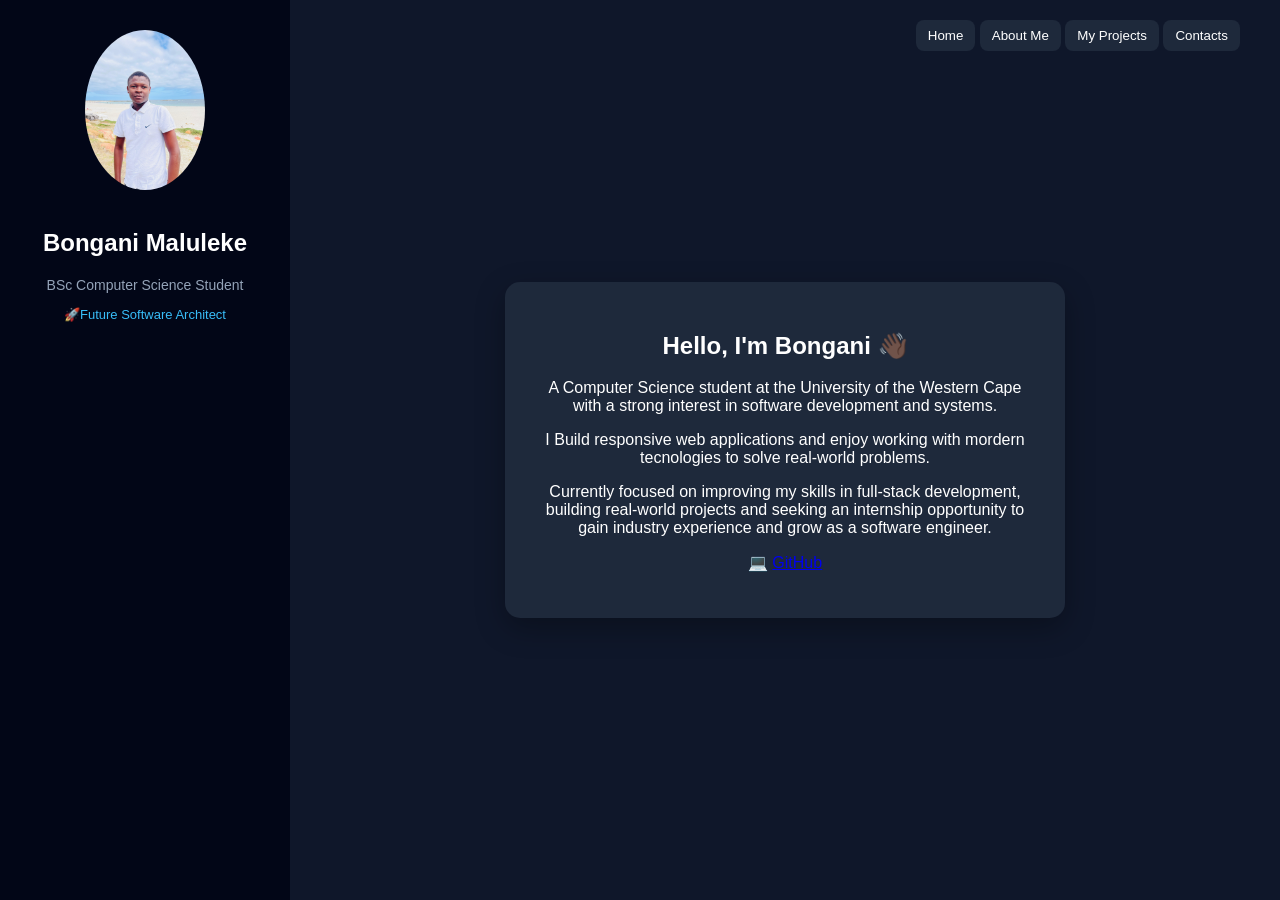
<file: index.html>
<!DOCTYPE html>
<html>
    <head>
        <meta charset="UTF-8">
        <meta name="viewport" content="width=device-width,initial-scale =1.0">
        <title>Bongani Maluleke's Portfolio</title>
        <meta name="description" content="Computer Science student portfolio showcasing web development projects and skills">
        <meta name="keywords" content="Bongani Maluleke, Wen Developer, Portfolio, JavaScript, HTML, CSS">
        <link rel="stylesheet" href="style.css">
        <link rel="icon" type="image/png" href="images/profile.jpg">
    </head>
    <body>
        <div class="container">

            <!--Creating a side bar-->
            <aside class="sidebar">
                <img src="images/profile.jpg" alt="Profile Picture" class="profile">
                <h2>Bongani Maluleke</h2>
                <p class="title">BSc Computer Science Student</p>
                <p class="goal"> 🚀Future Software Architect </p>

                
                
            </aside>


            <!--Right content-->
            <main class="content">
                <nav class="top-nav">
                    <button onclick="showSection('home', this)">Home</button>
                    <button onclick="showSection('aboutMe', this)">About Me</button>
                    <button onclick="showSection('projects', this)">My Projects</button>
                    <button onclick="showSection('contacts', this)">Contacts</button>
                </nav>
                <section id="home" class="card active">
                    <h2>Hello, I'm Bongani 👋🏿</h2>
                    <p>
                        A Computer Science student at the University of the Western Cape with a strong interest in software development and systems.
                    </p>
                    <p>
                        I Build responsive web applications and enjoy working with mordern tecnologies to solve real-world problems.
                    </p>
                    <p>
                        Currently focused on improving my skills in full-stack development, building real-world projects and seeking an internship opportunity to gain industry experience and grow as a software engineer.
                    </p>

                    <div class="home">
                        <p>💻 <a href="https://github.com/De-Bongz" target="_blank">GitHub</a></p>
                    </div>
                </section>

                <section id="aboutMe" class="card">
                    <h2>About Me</h2>
                    <p>My name is Bongani Maluleke, and I am a second-year Computer Science student at the University of the Western Cape, expected to graduate in 2027.</p>

                    <p>
                        I have a strong foundation in programming and problem-solving, with experience in building
                        frontend applications and working in Linux-based environments.
                    </p>

                    <p>
                        My coursework includes Data Structures & Algorithms, Statistics, Calculus, and Information Systems,
                        which have strengthened my analytical and technical skills.
                    </p>

                    <h3>Technical Skills</h3>
                    <ul>
                        <li><strong>Languages:</strong> Java, JavaScript, HTML, CSS, Python (basic)</li>
                        <li><strong>Tools:</strong> Git, GitHub, Linux (Ubuntu), VS Code</li>
                        <li><strong>Concepts:</strong> Data Structures, Problem Solving, Frontend Development</li>
                    </ul>

                    <h3>Experience with Linux</h3>
                    <p>
                        Comfortable working in Linux environments using terminal commands, including file management,
                        package installation, and system navigation.
                    </p>
                </section>

                <section id="projects" class="card">
                    <h2>My Projects</h2>

                    <div class="project-card">

                        <h3>📊 CRM Leads Management System</h3>

                        <p>
                            A full-stack CRM system with secure authentication, lead tracking, status updates, and note management through a dynamic dashboard.
                        </p>

                        <p><strong>Tech:</strong> Node.js, Express.js, MongoDB, JWT, HTML, CSS, JavaScript</p>

                        <div class="project-links">
                            <a href="https://github.com/De-Bongz/FUTURE_FS_02" target="_blank">
                                💻 GitHub
                            </a>
                            <a href="https://de-bongz.github.io/FUTURE_FS_02/" target="_blank">
                                🌍 Live Demo
                            </a>
                        </div>

                    </div>


                    <div class="project-card">
                        <h3>Budget Boss Web App</h3>

                        <p>A personal finance web app that helps users track income and expenses, categorize transactions, and monitor their financial balance.
                        </p>
                        <p><strong>Technologies:</strong> HTML, CSS, JavaScript</p>

                        <div class="project-links">
                            <a href="https://github.com/De-Bongz/Budget-Boss-app" target="_blank">💻 GitHub</a>
                            <a href="https://de-bongz.github.io/Budget-Boss-app/" target="_blank">🌎 LIve Demo</a>
                        </div>
                    </div>
                </section>

                <section id="contacts" class="card">

                    <h2>Contact Me</h2>

                    <div class="contact-info">
                        <p>📧 bonganimaluleka572@gmail.com</p>
                        <p>📞 067 320 4810</p>
                        <p>💻 <a href="https://github.com/De-Bongz" target="_blank">GitHub</a></p>
                        <p>🔗 <a href="https://www.linkedin.com/in/bongani-maluleke-4a779a3b1" target="_blank">LinkedIn</a></p>
                    </div>

                    <h3>Send a Message</h3>

                    <form class="contact-form">

                        <input id="name" type="text" placeholder="👤 Your Name" required>

                        <input id="email" type="email" placeholder="📧 Your Email" required>

                        <textarea id="message" placeholder="💬 Your Message" rows="5"></textarea>

                        <button type="button" onclick="sendMessage()">Send Message</button>

                    </form>

                    <p id="success-msg" class="success-msg">Message sent successfully ✅</p>

                </section>
                
            </main>

        <script src="script.js"></script>
    </body>
</html>
</file>
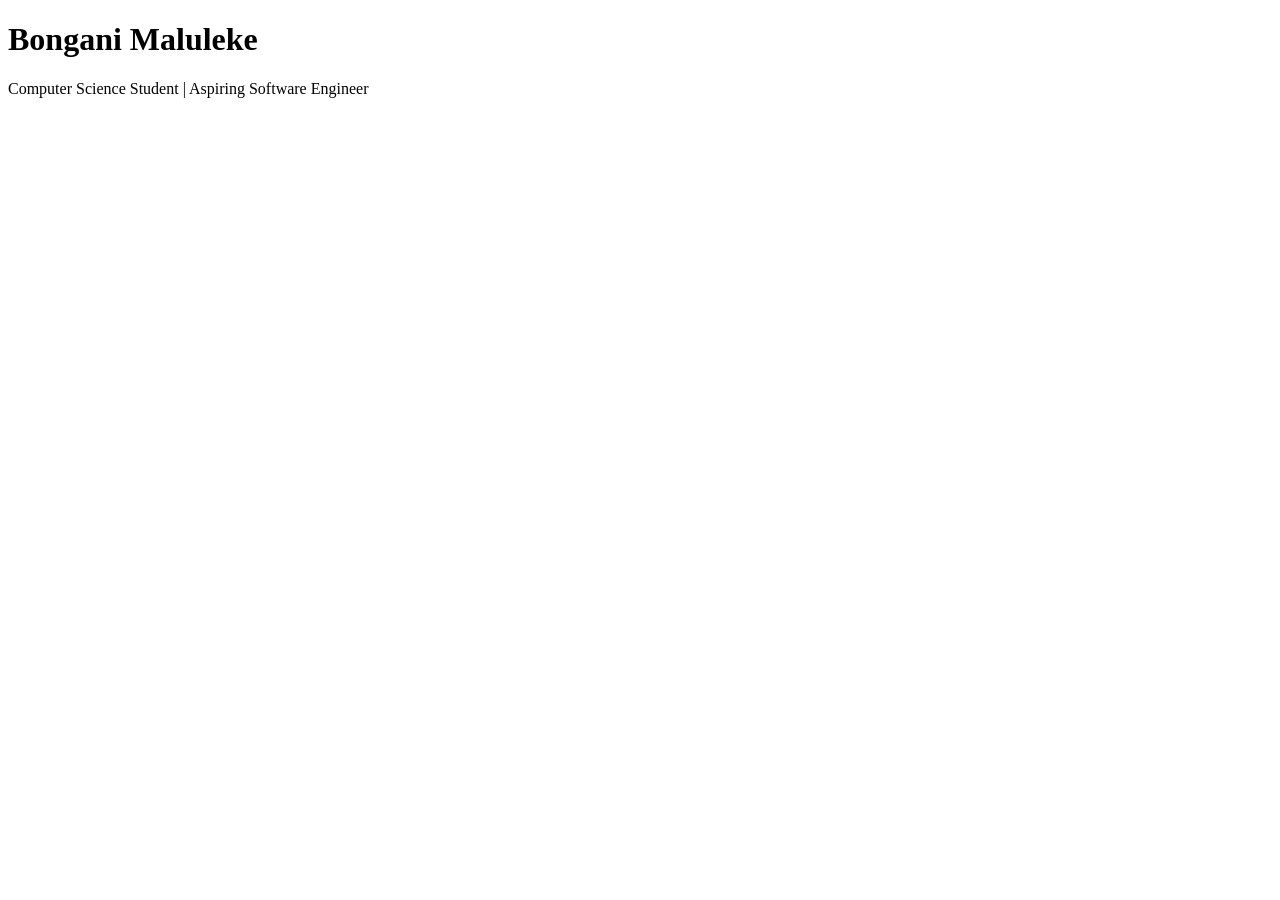
<file: backend/index.html>
<!DOCTYPE html>
<html>
    <head>
        <meta charset="UTF-8">
        <meta name="viewport" content="width=device-width,initial-scale =1.0">
        <title>Bongani Maluleke's Portfoil</title>
    </head>
    <body>
        <header>
            <h1>Bongani Maluleke</h1>
            <p>Computer Science Student | Aspiring Software Engineer</p>
        </header>
    </body>
</html>
</file>
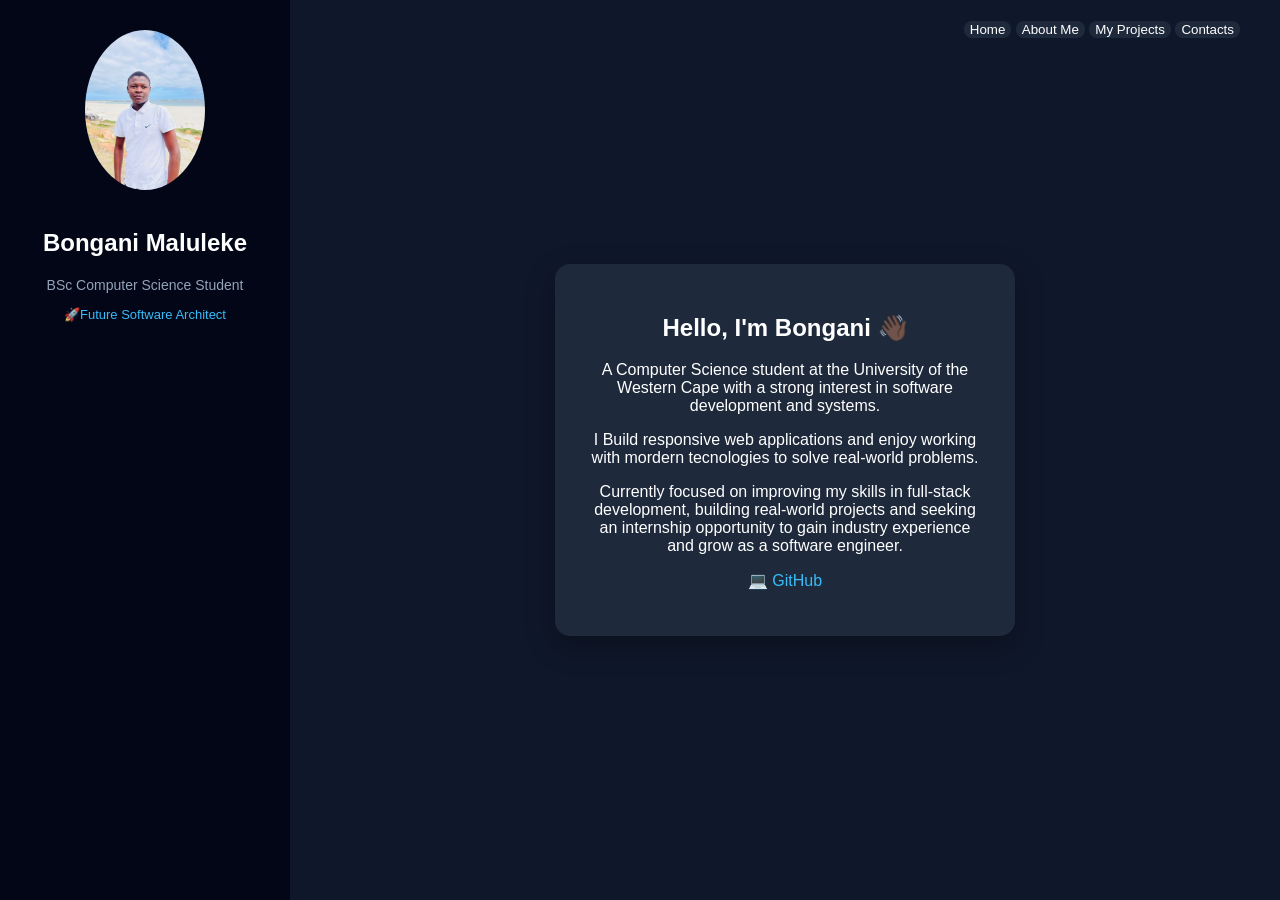
<file: frontend/index.html>
<!DOCTYPE html>
<html>
    <head>
        <meta charset="UTF-8">
        <meta name="viewport" content="width=device-width,initial-scale =1.0">
        <title>Bongani Maluleke's Portfolio</title>
        <meta name="description" content="Computer Science student portfolio showcasing web development projects and skills">
        <meta name="keywords" content="Bongani Maluleke, Wen Developer, Portfolio, JavaScript, HTML, CSS">
        <link rel="stylesheet" href="style.css">
    </head>
    <body>
        <div class="container">

            <!--Creating a side bar-->
            <aside class="sidebar">
                <img src="images/profile.jpg" alt="Profile Picture" class="profile">
                <h2>Bongani Maluleke</h2>
                <p class="title">BSc Computer Science Student</p>
                <p class="goal"> 🚀Future Software Architect </p>

                
                
            </aside>


            <!--Right content-->
            <main class="content">
                <nav class="top-nav">
                    <button onclick="showSection('home', this)">Home</button>
                    <button onclick="showSection('aboutMe', this)">About Me</button>
                    <button onclick="showSection('projects', this)">My Projects</button>
                    <button onclick="showSection('contacts', this)">Contacts</button>
                </nav>
                <section id="home" class="card active">
                    <h2>Hello, I'm Bongani 👋🏿</h2>
                    <p>
                        A Computer Science student at the University of the Western Cape with a strong interest in software development and systems.
                    </p>
                    <p>
                        I Build responsive web applications and enjoy working with mordern tecnologies to solve real-world problems.
                    </p>
                    <p>
                        Currently focused on improving my skills in full-stack development, building real-world projects and seeking an internship opportunity to gain industry experience and grow as a software engineer.
                    </p>

                    <div class="home">
                        <p>💻 <a href="https://github.com/De-Bongz" target="_blank">GitHub</a></p>
                    </div>
                </section>

                <section id="aboutMe" class="card">
                    <h2>About Me</h2>
                    <p>My name is Bongani Maluleke, and I am a second-year Computer Science student at the University of the Western Cape, expected to graduate in 2027.</p>

                    <p>
                        I have a strong foundation in programming and problem-solving, with experience in building
                        frontend applications and working in Linux-based environments.
                    </p>

                    <p>
                        My coursework includes Data Structures & Algorithms, Statistics, Calculus, and Information Systems,
                        which have strengthened my analytical and technical skills.
                    </p>

                    <h3>Technical Skills</h3>
                    <ul>
                        <li><strong>Languages:</strong> Java, JavaScript, HTML, CSS, Python (basic)</li>
                        <li><strong>Tools:</strong> Git, GitHub, Linux (Ubuntu), VS Code</li>
                        <li><strong>Concepts:</strong> Data Structures, Problem Solving, Frontend Development</li>
                    </ul>

                    <h3>Experience with Linux</h3>
                    <p>
                        Comfortable working in Linux environments using terminal commands, including file management,
                        package installation, and system navigation.
                    </p>
                </section>

                <section id="projects" class="card">
                    <h2>My Projects</h2>

                    <div class="project-card">

                        <h3>📊 CRM Leads Management System</h3>

                        <p>
                            A full-stack CRM system with secure authentication, lead tracking, status updates, and note management through a dynamic dashboard.
                        </p>

                        <p><strong>Tech:</strong> Node.js, Express.js, MongoDB, JWT, HTML, CSS, JavaScript</p>

                        <div class="project-links">
                            <a href="https://github.com/De-Bongz/FUTURE_FS_02" target="_blank">
                                💻 GitHub
                            </a>
                            <a href="#" target="_blank" class="disabled">
                                🌍 Live Demo (Coming Soon)
                            </a>
                        </div>

                    </div>


                    <div class="project-card">
                        <h3>Budget Boss Web App</h3>

                        <p>A personal finance web app that helps users track income and expenses, categorize transactions, and monitor their financial balance.
                        </p>
                        <p><strong>Technologies:</strong> HTML, CSS, JavaScript</p>

                        <div class="project-links">
                            <a href="https://github.com/De-Bongz/Budget-Boss-app" target="_blank">💻 GitHub</a>
                            <a href="https://de-bongz.github.io/Budget-Boss-app/" target="_blank">🌎 LIve Demo</a>
                        </div>
                    </div>
                </section>

                <section id="contacts" class="card">

                    <h2>Contact Me</h2>

                    <div class="contact-info">
                        <p>📧 bonganimaluleka572@gmail.com</p>
                        <p>📞 067 320 4810</p>
                        <p>💻 <a href="https://github.com/De-Bongz" target="_blank">GitHub</a></p>
                        <p>🔗 <a href="https://www.linkedin.com/in/bongani-maluleke-4a779a3b1" target="_blank">LinkedIn</a></p>
                    </div>

                    <h3>Send a Message</h3>

                    <form class="contact-form">

                        <input id="name" type="text" placeholder="👤 Your Name" required>

                        <input id="email" type="email" placeholder="📧 Your Email" required>

                        <textarea id="message" placeholder="💬 Your Message" rows="5"></textarea>

                        <button type="button" onclick="sendMessage()">Send Message</button>

                    </form>

                    <p id="success-msg" class="success-msg">Message sent successfully ✅</p>

                </section>
                
            </main>

        <script src="script.js"></script>
    </body>
</html>
</file>
<file: style.css>
body {
    font-family: Arial, sans-serif;
    margin: 0;
    background: radial-gradient(circle at top right, #1e293b, #020617);
    color: white;
    text-align: center;
}

html {
    scroll-behavior: smooth;
}

/* Section layering */
#home { z-index: 4; }
#aboutMe { z-index: 3; }
#projects { z-index: 2; }
#contacts { z-index: 1; }

section {
    padding: 40px;
    max-width: 800px;
    margin: auto;
}

.active {
    display: block;
}

/* Card styling */
.card {
    position: absolute;
    width: 100%;
    max-width: 500px;
    background: #1e293b;
    padding: 30px;
    border-radius: 15px;
    box-shadow: 0 10px 30px rgba(0, 0, 0, 0.3);
    opacity: 0;
    transform: translate(20px) scale(0.95);
    pointer-events: none;
    transition: all 0.4s ease;
}

.card.active {
    opacity: 1;
    transform: translate(0) scale(1);
    pointer-events: auto;
}

.card:hover {
    transform: scale(1.02);
    box-shadow: 0 0 12px #2563eb;
}

/* Project cards */
.project-card {
    margin-top: 15px;
    padding: 15px;
    background: #020617;
    border-radius: 10px;
    transition: 0.3s;
}

.project-card:hover {
    transform: translate(-5px);
    box-shadow: 0 0 10px #38bdf8;
}

/* Layout */
.container {
    display: flex;
    min-height: 100vh;
}

/* Sidebar */
.sidebar {
    width: 250px;
    background: #020617;
    color: white;
    text-align: center;
    padding: 30px 20px;
}

.profile {
    width: 120px;
    border-radius: 50%;
    margin-bottom: 15px;
}

.title {
    color: #94a3b8;
    font-size: 14px;
}

.goal {
    font-size: 13px;
    margin-bottom: 20px;
    color: #38bdf8;
}

.sidebar a {
    display: block;
    margin: 10px 0;
    cursor: pointer;
    transition: 0.3s;
}

.sidebar a:hover {
    color: #38bdf8;
    font-weight: bold;
}

/* Content area */
.content {
    position: relative;
    flex: 1;
    display: flex;
    padding: 40px;
    background: #0f172a;
    justify-content: center;
    align-items: center;
}

/* Top navigation */
.top-nav {
    position: absolute;
    top: 20px;
    right: 40px;
}

.top-nav button {
    background: #1e293b;
    color: white;
    border: none;
    border-radius: 8px;
    cursor: pointer;
    padding: 8px 12px;
}

.top-nav button.active-btn {
    background: #2563eb;
}

/* Project links */
.project-links {
    margin-top: 10px;
    display: flex;
    gap: 15px;
    flex-wrap: wrap;
}

.project-links a {
    padding: 8px 12px;
    border-radius: 8px;
    text-decoration: none;
    background: #2563eb;
    color: white;
    font-size: 14px;
    font-weight: bold;
    transition: 0.3s;
}

.project-links a:hover {
    background: #1d4ed8;
}

/* Contact section */
.contact-info {
    margin-bottom: 15px;
    font-size: 14px;
    color: #94a3b8;
}

.contact-info a {
    color: #38bdf8;
    text-decoration: none;
}

.contact-form {
    display: flex;
    flex-direction: column;
    gap: 12px;
    background: #1e293b;
    padding: 25px;
    border-radius: 12px;
    box-shadow: 0 8px 20px rgba(0,0,0,0.4);
    max-width: 500px;
    margin: auto;
}

.contact-form input,
.contact-form textarea {
    padding: 12px;
    border-radius: 10px;
    border: none;
    background: #020617;
    color: white;
    outline: none;
    transition: 0.3s;
}

.contact-form input:focus,
.contact-form textarea:focus {
    border: 1px solid #38bdf8;
    box-shadow: 0 0 8px #38bdf8;
}

.contact-form button {
    padding: 12px;
    border-radius: 10px;
    border: none;
    background: #2563eb;
    color: white;
    font-weight: bold;
    cursor: pointer;
    transition: 0.3s;
}

.contact-form button:hover {
    background: #1d4ed8;
    transform: scale(1.03);
}

.success-msg {
    display: none;
    margin-top: 10px;
    color: #22c55e;
    opacity: 0;
    transition: opacity 0.4s ease;
}

.success-msg.active {
    display: block;
    opacity: 1;
}

#contacts h3 {
    margin-top: 20px;
    color: #38bdf8;
}

/* 📱 Mobile-only overrides */
@media (max-width: 768px) {
    .container {
        flex-direction: column; /* stack sidebar above content */
        height: auto;
    }

    .sidebar {
        width: 100%;
        padding: 20px;
        border-bottom: 1px solid #1e293b;
    }

    .profile {
        width: 90px; /* shrink profile picture */
    }

    .content {
        flex-direction: column; /* stack cards vertically */
        padding: 20px;
        align-items: stretch;
    }

    .card {
        position: relative !important; /* override absolute only on mobile */
        max-width: 100%;
        margin: 20px auto;
        transform: none !important; /* reset transforms */
        opacity: 0; /* keep visible */
        pointer-events: auto;
        display: none;
    }

    .card.active {
        opacity: 1 !important;
        pointer-events: auto !important;
        display: block !important; /* show only the active card */
    }

    .top-nav {
        position: static;
        margin-bottom: 20px;
        text-align: center;
    }

    .top-nav button {
        margin: 5px;
        padding: 10px;
        font-size: 14px;
    }
}
</file>
<file: frontend/style.css>
body{
    font-family: Arial;
    margin: 0;
    background: #111;
    color: white;
    text-align: center;
    background: radial-gradient(circle at top right, #1e293b, #020617);
}

#home{
    z-index: 4;
}
#aboutMe{
    z-index: 3;
}
#projects{
    z-index: 2;
}
#contacts{
    z-index: 1;
}

section{
    padding: 40px;
    max-width: 800px;
    margin: auto;
}

.active{
    display: block;
}

.card{
    position: absolute;
    width: 400px;
    background: #1e293b;
    padding: 30px;
    border-radius: 15px;
    box-shadow: 0 10px 30px rgba(0, 0, 0, 0.3);
    opacity: 0;
    transform: translate(20px) scale(0.95);
    pointer-events: none;
    transition: all 0.4s ease;
}

.project-card{
    margin-top: 15px;
    padding: 15px;
    background: #020617;
    border-radius: 10px;
    transition: 0.3s;
}

.project-card:hover{
    transform: translate(-5px);
}

.card.active{
    opacity: 1;
    transform: translate(0) scale(1);
    pointer-events: auto;
}

.card:hover{
    transform: scale(1.03);
}

.container{
    display: flex;
    height: 100vh;
}

/* side bar */
.sidebar{
    width: 250px;
    background: #020617;
    color: white;
    text-align: center;
    padding: 30px 20px;
}

.profile{
    width: 120px;
    border-radius: 50%;
    margin-bottom: 15px;
}

.title{
    color: #94a3b8;
    font-size: 14px;
}

.goal{
    font-size: 13px;
    margin-bottom: 20px;
    color: #38bdf8;
}

.sidebar a {
    display: block;
    margin: 10px 0;
    cursor: pointer;
}

/* right side*/
.content{
    position: relative;
    flex: 1;
    display: flex;
    padding: 40px;
    background: #0f172a;
    justify-content: center;
    align-items: center;
}

.top-nav{
    position: absolute;
    top: 20px;
    right: 40px;
}

.top-nav button{
    background: #1e293b;
    color: white;
    border: none;
    border-radius: 8px;
    cursor: pointer;
}

.top-nav button.active-btn{
    background: #2563eb;
}
.home a {
    color: #38bdf8;
    text-decoration: none;
}

.project-link{
    margin-top: 10px;
    display: flex;
    gap: 15px;
}

.project-links a{
    padding: 8px 12px;
    border-radius: 8px;
    text-decoration: none;
    background: #2563eb;
    color: white;
    font-size: 14px;
    font-weight: bold;
    margin-right: 10px;
    transition: 0.3s;
}

.project-link a:hover{
    background: #1d4ed8;
}


/* Contact Form Styling */
.contact-info {
    margin-bottom: 15px;
    font-size: 14px;
    color: #94a3b8;
}

.contact-info a {
    color: #38bdf8;
    text-decoration: none;
}

.contact-form {
    display: flex;
    flex-direction: column;
    gap: 12px;
}

.contact-form input,
.contact-form textarea {
    padding: 12px;
    border-radius: 10px;
    border: none;
    background: #020617;
    color: white;
    outline: none;
}

.contact-form input:focus,
.contact-form textarea:focus {
    border: 1px solid #38bdf8;
}

.contact-form button {
    padding: 12px;
    border-radius: 10px;
    border: none;
    background: #2563eb;
    color: white;
    font-weight: bold;
    cursor: pointer;
    transition: 0.3s;
}

.contact-form button:hover {
    background: #1d4ed8;
    transform: scale(1.03);
}

.success-msg {
    display: none;
    margin-top: 10px;
    color: #22c55e;
}

#contact h3{
    margin-top: 20px;
}
</file>
